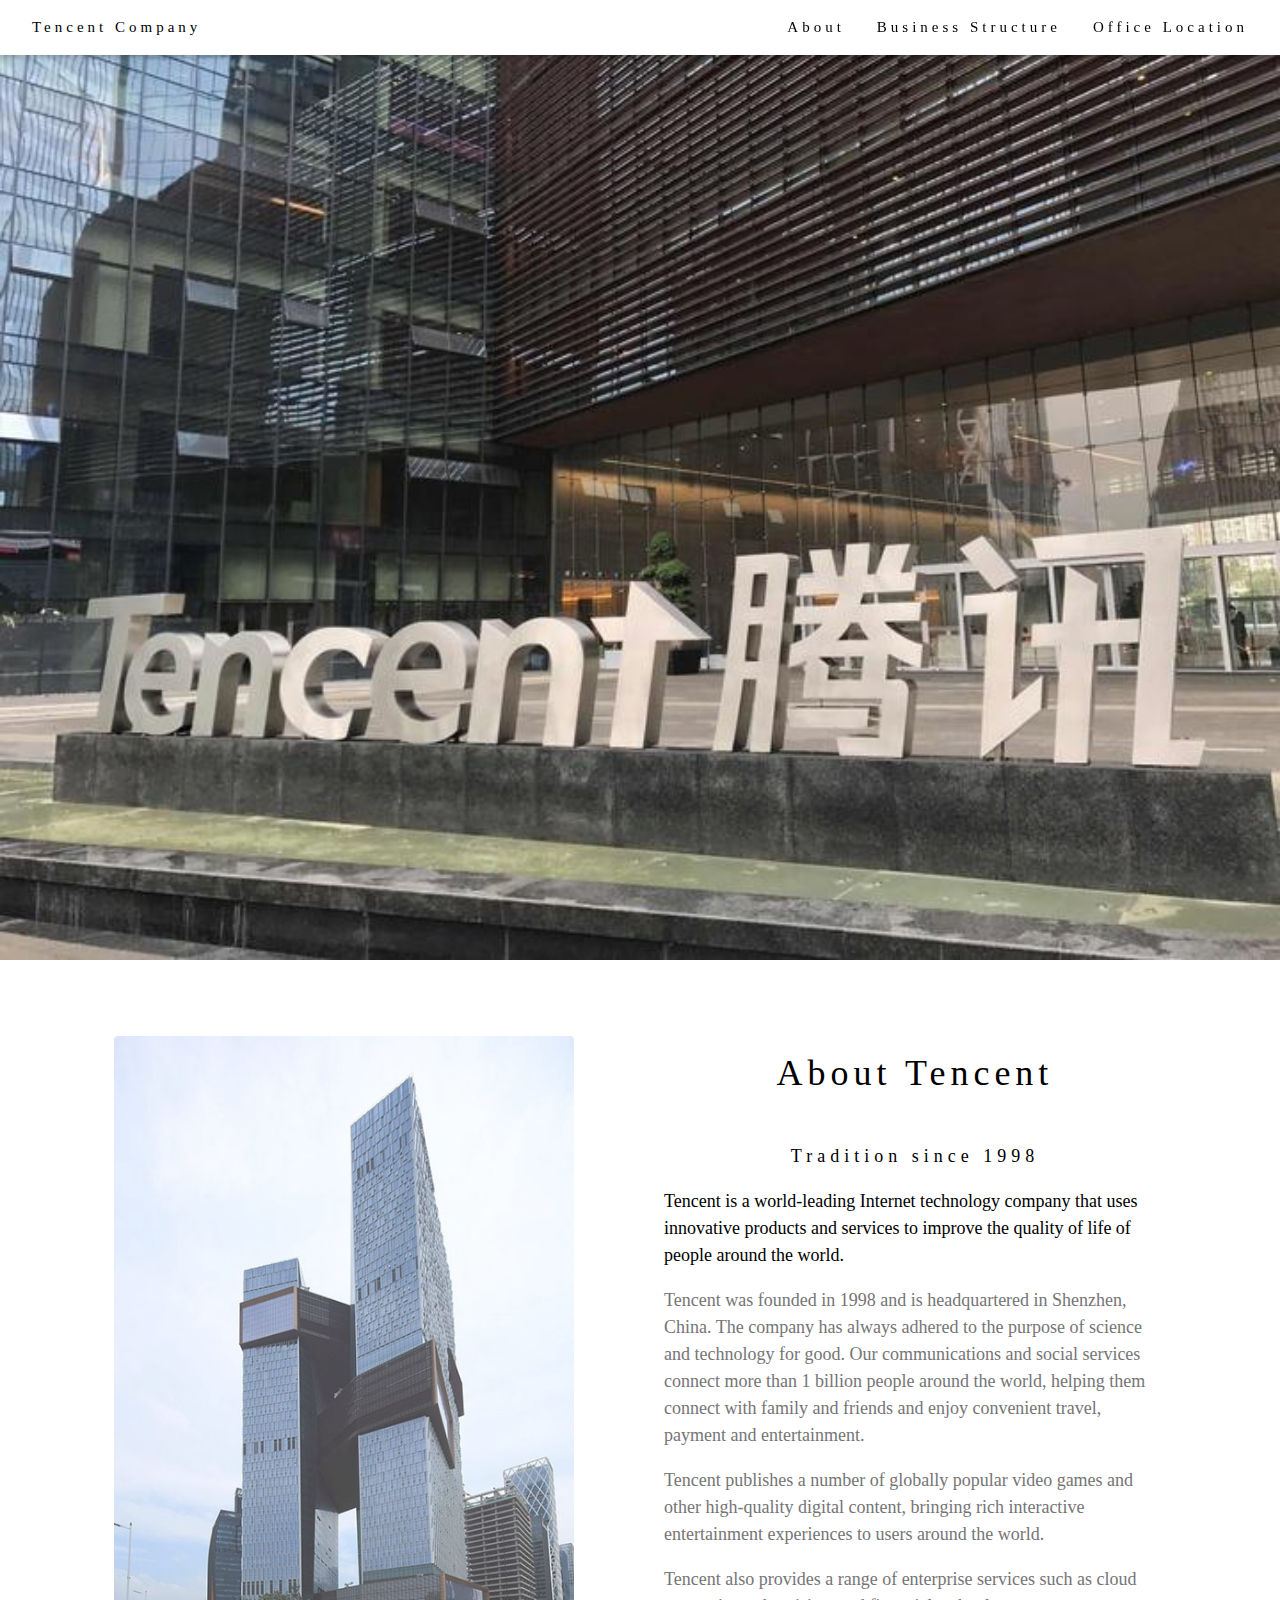
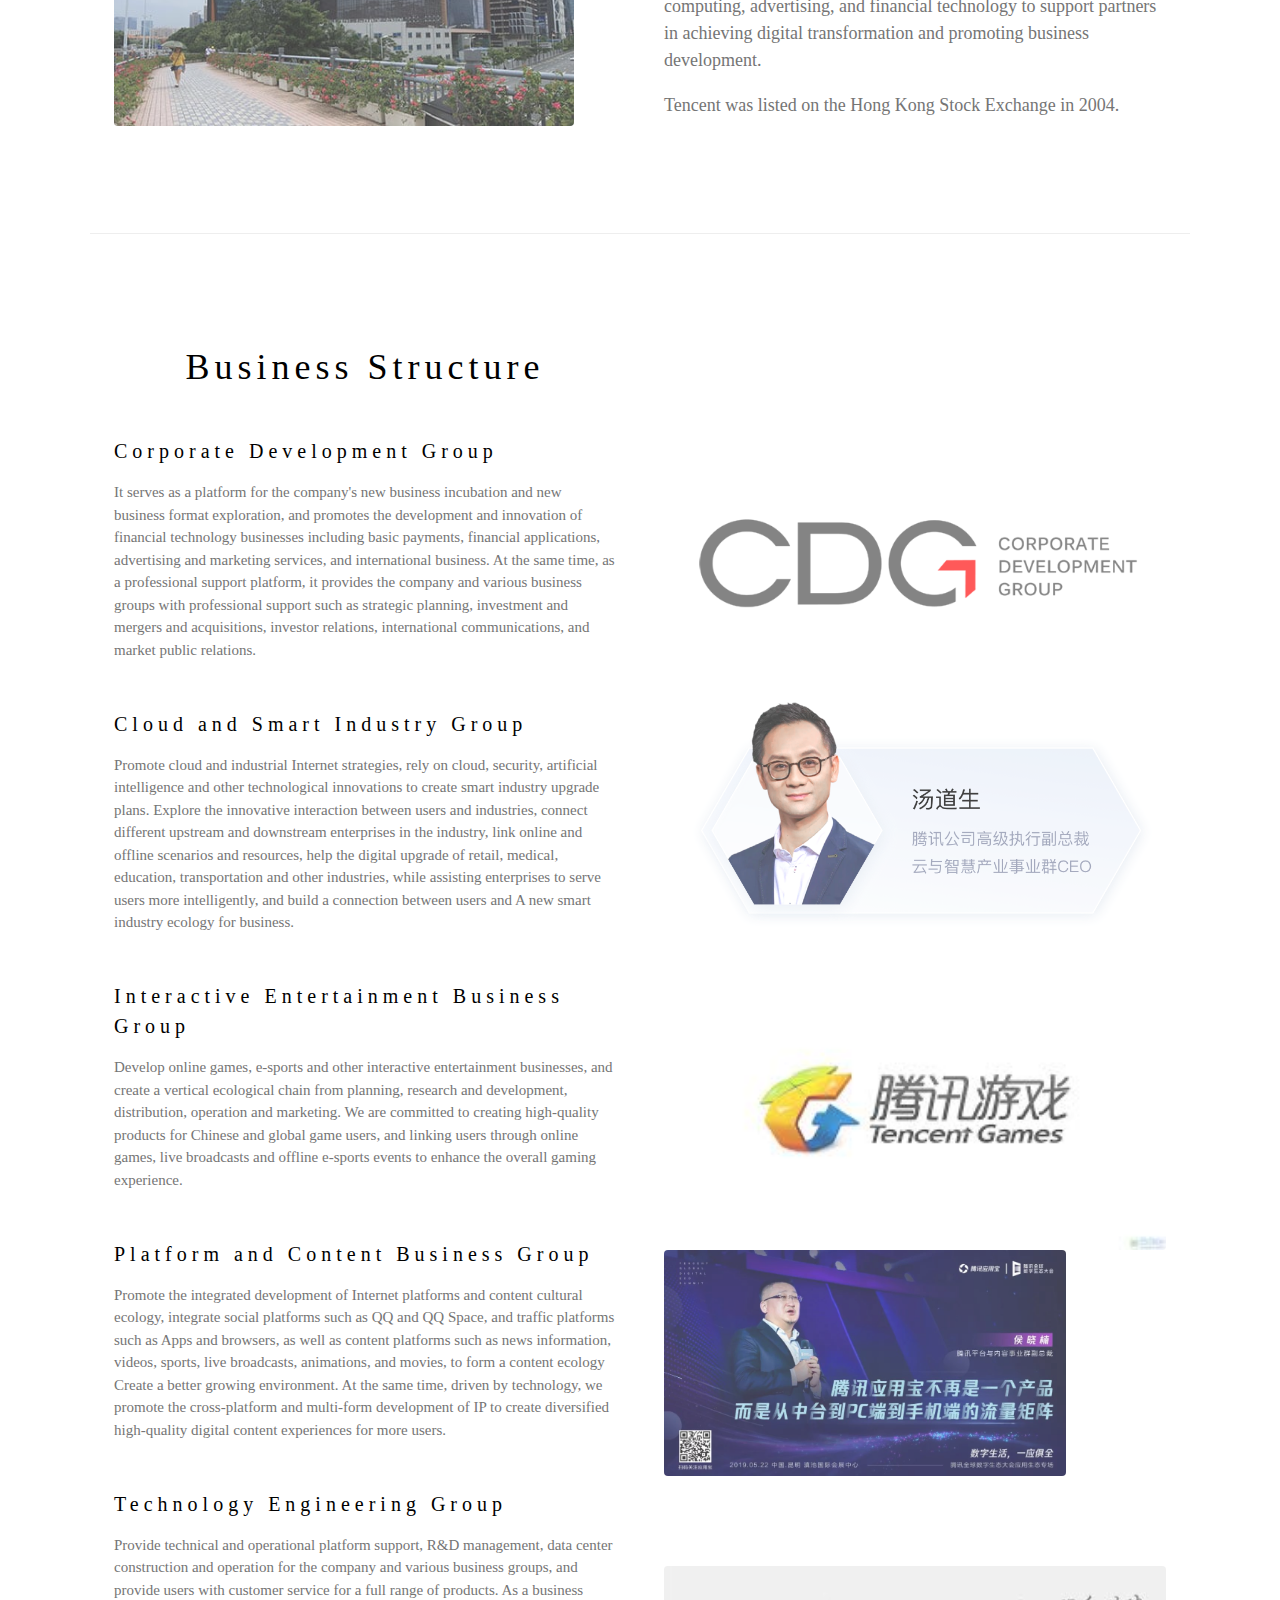
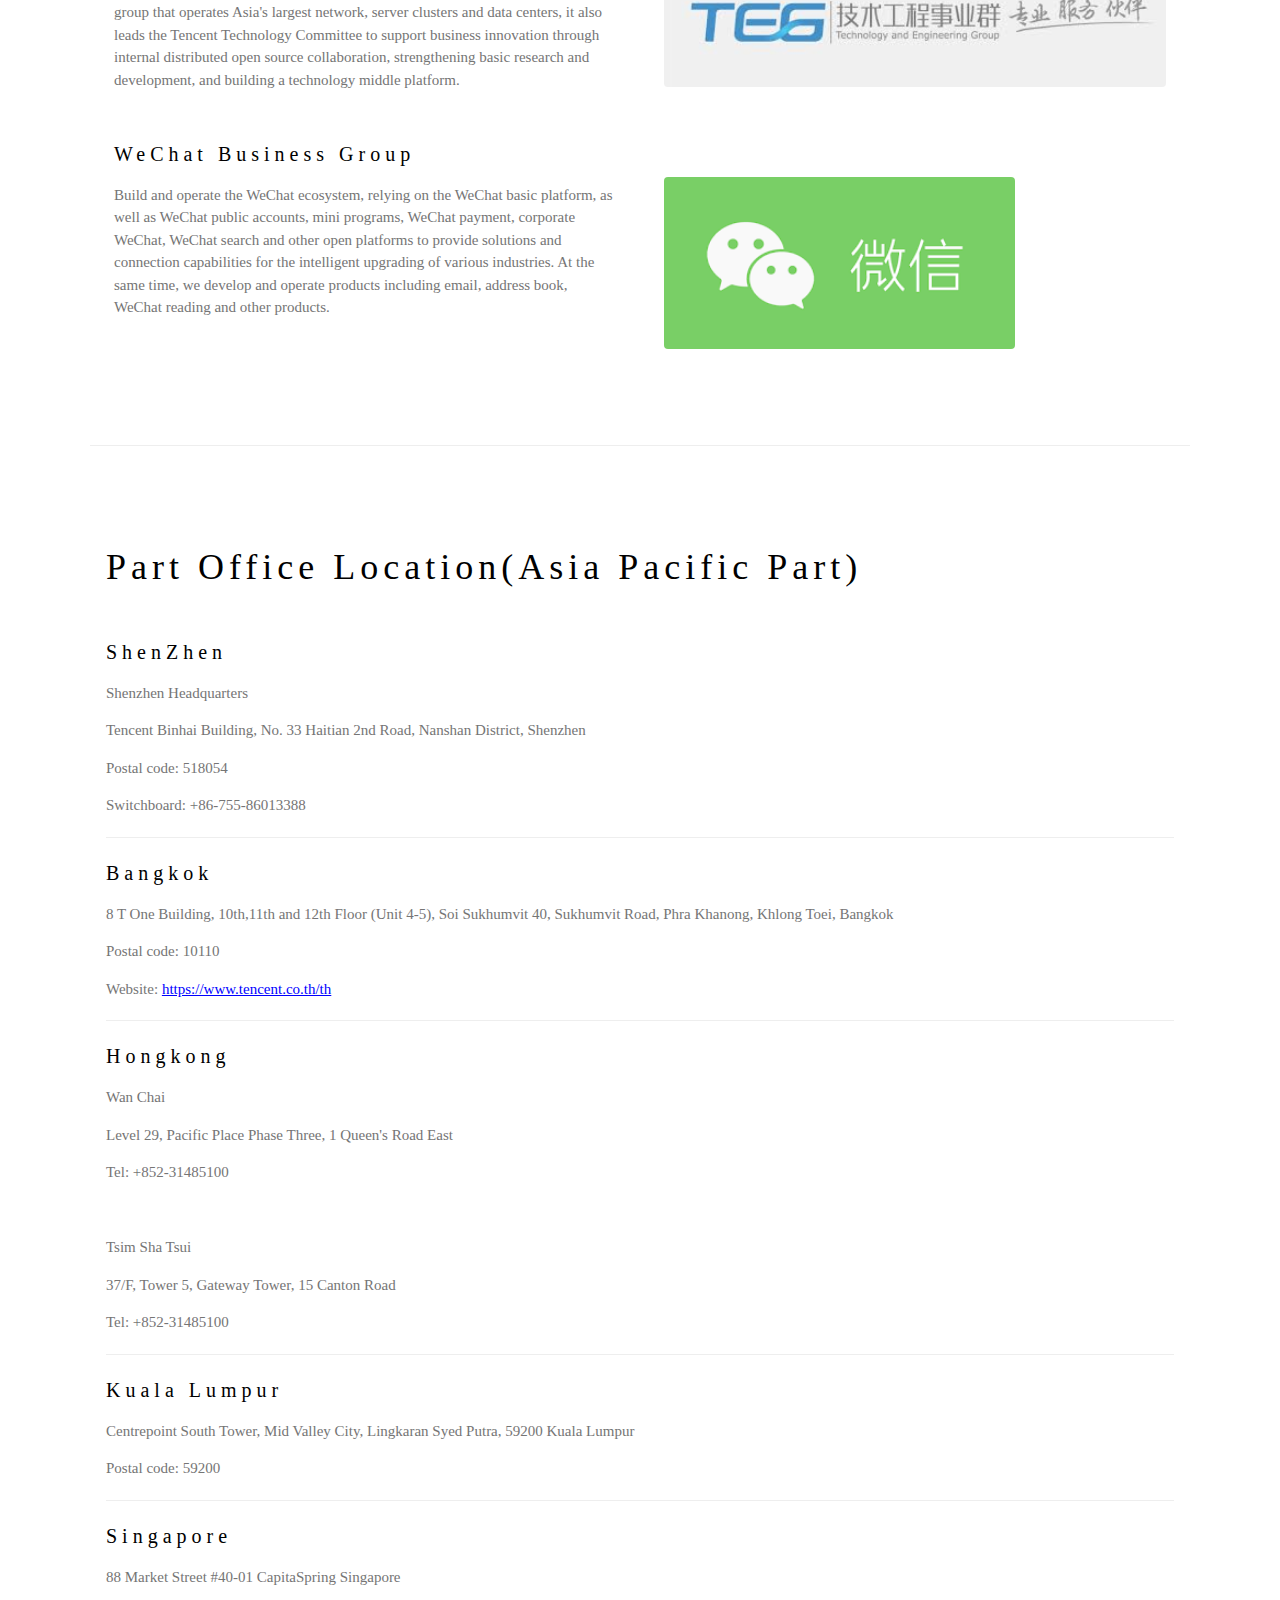
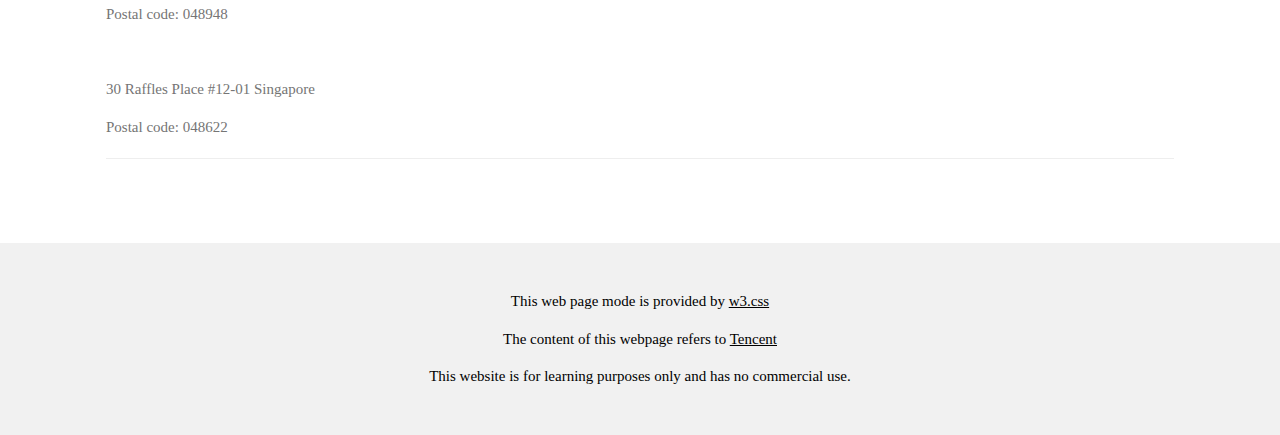
<file: company.html>
<!DOCTYPE html>
<html>
<head>
    <title>W3.CSS Template</title>
    <meta charset="UTF-8">
    <meta name="viewport" content="width=device-width, initial-scale=1">
    <link rel="stylesheet" href="https://www.w3schools.com/w3css/4/w3.css">
    <style>
        body {
            font-family: "Times New Roman", Georgia, Serif;
        }

        h1,
        h2,
        h3,
        h4,
        h5,
        h6 {
            font-family: "Playfair Display";
            letter-spacing: 5px;
        }
    </style>
</head>
<body>

    <!-- Navbar (sit on top) -->
    <div class="w3-top">
        <div class="w3-bar w3-white w3-padding w3-card" style="letter-spacing:4px;">
            <a href="#home" class="w3-bar-item w3-button">Tencent Company</a>
            <!-- Right-sided navbar links. Hide them on small screens -->
            <div class="w3-right w3-hide-small">
                <a href="#about" class="w3-bar-item w3-button">About</a>
                <a href="#menu" class="w3-bar-item w3-button">Business Structure</a>
                <a href="#contact" class="w3-bar-item w3-button">Office Location</a>
            </div>
        </div>
    </div>

    <!-- Header -->
    <header class="w3-display-container w3-content w3-wide" style="max-width:1600px;min-width:500px" id="home">
        <img class="w3-image" src="./images/Tencent-head.jpeg" alt="Hamburger Catering" width="100%">
    </header>

    <!-- Page content -->
    <div class="w3-content" style="max-width:1100px">

        <!-- About Section -->
        <div class="w3-row w3-padding-64" id="about">
            <div class="w3-col m6 w3-padding-large w3-hide-small">
                <img src="./images/Tencent.jpeg" class="w3-round w3-image w3-opacity-min" alt="Table Setting"
                    width="460" height="750">
            </div>

            <div class="w3-col m6 w3-padding-large">
                <h1 class="w3-center">About Tencent</h1><br>
                <h5 class="w3-center">Tradition since 1998</h5>
                <p class="w3-large">Tencent is a world-leading Internet technology company that uses innovative products
                    and services to improve the quality of life of people around the world.</p>
                <p class="w3-large w3-text-grey w3-hide-medium">
                    Tencent was founded in 1998 and is headquartered in Shenzhen, China. The company has always adhered
                    to the purpose of science and technology for good. Our communications and social services connect
                    more than 1 billion people around the world, helping them connect with family and friends and enjoy
                    convenient travel, payment and entertainment.
                </p>
                <p class="w3-large w3-text-grey w3-hide-medium">
                    Tencent publishes a number of globally popular video games and other high-quality digital content,
                    bringing rich interactive entertainment experiences to users around the world.
                </p>
                <p class="w3-large w3-text-grey w3-hide-medium">
                    Tencent also provides a range of enterprise services such as cloud computing, advertising, and
                    financial technology to support partners in achieving digital transformation and promoting business
                    development.
                </p>
                <p class="w3-large w3-text-grey w3-hide-medium">
                    Tencent was listed on the Hong Kong Stock Exchange in 2004.
                </p>
            </div>
        </div>

        <hr>

        <!-- Bussiness Structure Section -->
        <div class="w3-row w3-padding-64" id="menu">
            <div class="w3-col l6 w3-padding-large">
                <h1 class="w3-center">Business Structure</h1><br>
                <h4>Corporate Development Group</h4>
                <p class="w3-text-grey">
                    It serves as a platform for the company's new business incubation and new business format
                    exploration, and promotes the development and innovation of financial technology businesses
                    including basic payments, financial applications, advertising and marketing services, and
                    international business. At the same time, as a professional support platform, it provides the
                    company and various business groups with professional support such as strategic planning, investment
                    and mergers and acquisitions, investor relations, international communications, and market public
                    relations.
                </p><br>

                <h4>Cloud and Smart Industry Group</h4>
                <p class="w3-text-grey">
                    Promote cloud and industrial Internet strategies, rely on cloud, security, artificial intelligence
                    and other technological innovations to create smart industry upgrade plans. Explore the innovative
                    interaction between users and industries, connect different upstream and downstream enterprises in
                    the industry, link online and offline scenarios and resources, help the digital upgrade of retail,
                    medical, education, transportation and other industries, while assisting enterprises to serve users
                    more intelligently, and build a connection between users and A new smart industry ecology for
                    business.
                </p><br>

                <h4>Interactive Entertainment Business Group</h4>
                <p class="w3-text-grey">
                    Develop online games, e-sports and other interactive entertainment businesses, and create a vertical
                    ecological chain from planning, research and development, distribution, operation and marketing. We
                    are committed to creating high-quality products for Chinese and global game users, and linking users
                    through online games, live broadcasts and offline e-sports events to enhance the overall gaming
                    experience.
                </p><br>

                <h4>Platform and Content Business Group</h4>
                <p class="w3-text-grey">
                    Promote the integrated development of Internet platforms and content cultural ecology, integrate
                    social platforms such as QQ and QQ Space, and traffic platforms such as Apps and browsers, as well
                    as content platforms such as news information, videos, sports, live broadcasts, animations, and
                    movies, to form a content ecology Create a better growing environment. At the same time, driven by
                    technology, we promote the cross-platform and multi-form development of IP to create diversified
                    high-quality digital content experiences for more users.
                </p><br>

                <h4>Technology Engineering Group</h4>
                <p class="w3-text-grey">
                    Provide technical and operational platform support, R&D management, data center construction and
                    operation for the company and various business groups, and provide users with customer service for a
                    full range of products. As a business group that operates Asia's largest network, server clusters
                    and data centers, it also leads the Tencent Technology Committee to support business innovation
                    through internal distributed open source collaboration, strengthening basic research and
                    development, and building a technology middle platform.
                </p><br>

                <h4>WeChat Business Group</h4>
                <p class="w3-text-grey">
                    Build and operate the WeChat ecosystem, relying on the WeChat basic platform, as well as WeChat
                    public accounts, mini programs, WeChat payment, corporate WeChat, WeChat search and other open
                    platforms to provide solutions and connection capabilities for the intelligent upgrading of various
                    industries. At the same time, we develop and operate products including email, address book, WeChat
                    reading and other products.
                </p>
            </div>

            <div class="w3-col l6 w3-padding-large">
                <div style="height: 140px;"></div>
                <img src="./images/CDG.png" class="w3-round w3-image w3-opacity-min" alt="Menu" style="width:100%">
                <div style="height: 40px;"></div>
                <img src="./images/CSIG.png" class="w3-round w3-image w3-opacity-min" alt="Menu" style="width:100%">
                <img src="./images/IEG.jpeg" class="w3-round w3-image w3-opacity-min" alt="Menu" style="width:100%">
                <img src="./images/PCG.jpeg" class="w3-round w3-image w3-opacity-min" alt="Menu" style="width: 80%;">
                <div style="height: 90px;"></div>
                <img src="./images/TEG.jpeg" class="w3-round w3-image w3-opacity-min" alt="Menu" style="width: 100%;">
                <div style="height: 90px;"></div>
                <img src="./images/WXG.png" class="w3-round w3-image w3-opacity-min" alt="Menu" style="width: 70%;">
            </div>
        </div>

        <hr>

        <!-- Office Location Section -->
        <div class="w3-container w3-padding-64" id="contact">
            <h1>Part Office Location(Asia Pacific Part)</h1><br>
            <h4>ShenZhen</h4>
            <p class="w3-text-grey">Shenzhen Headquarters</p>
            <p class="w3-text-grey">
                Tencent Binhai Building, No. 33 Haitian 2nd Road, Nanshan District, Shenzhen
            </p>
            <p class="w3-text-grey">Postal code: 518054</p>
            <p class="w3-text-grey">Switchboard: +86-755-86013388</p>

            <hr>

            <h4>Bangkok</h4>
            <p class="w3-text-grey">
                8 T One Building, 10th,11th and 12th Floor (Unit 4-5), Soi Sukhumvit 40, Sukhumvit Road, Phra Khanong, Khlong Toei, Bangkok
            </p>
            <p class="w3-text-grey">Postal code: 10110</p>
            <p class="w3-text-grey">Website: <a style="color: blue;" href="https://www.tencent.co.th/th">https://www.tencent.co.th/th</a></p>

            <hr>

            <h4>Hongkong</h4>
            <p class="w3-text-grey">Wan Chai</p>
            <p class="w3-text-grey">
                Level 29, Pacific Place Phase Three, 1 Queen's Road East
            </p>
            <p class="w3-text-grey">Tel: +852-31485100</p><br>

            <p class="w3-text-grey">Tsim Sha Tsui</p>
            <p class="w3-text-grey">
                37/F, Tower 5, Gateway Tower, 15 Canton Road
            </p>
            <p class="w3-text-grey">Tel: +852-31485100</p>

            <hr>

            <h4>Kuala Lumpur</h4>
            <p class="w3-text-grey">
                Centrepoint South Tower, Mid Valley City, Lingkaran Syed Putra, 59200 Kuala Lumpur
            </p>
            <p class="w3-text-grey">Postal code: 59200</p>

            <hr>

            <h4>Singapore</h4>
            <p class="w3-text-grey">
                88 Market Street #40-01 CapitaSpring Singapore
            </p>
            <p class="w3-text-grey">Postal code: 048948</p><br>

            <p class="w3-text-grey">
                30 Raffles Place #12-01 Singapore
            </p>
            <p class="w3-text-grey">Postal code: 048622</p>

            <hr>
        </div>

        <!-- End page content -->
    </div>

    <!-- Footer -->
    <footer class="w3-center w3-light-grey w3-padding-32">
        <p>This web page mode is provided by <a href="https://www.w3schools.com/w3css/default.asp" title="W3.CSS" target="_blank"
                class="w3-hover-text-green">w3.css</a></p>
        <p>The content of this webpage refers to <a href="https://www.tencent.com/zh-cn/about.html#about-con-1" title="Tencent" target="_blank"
                class="w3-hover-text-green">Tencent</a></p>
        <p>This website is for learning purposes only and has no commercial use.</p>
    </footer>

</body>
</html>
</file>
